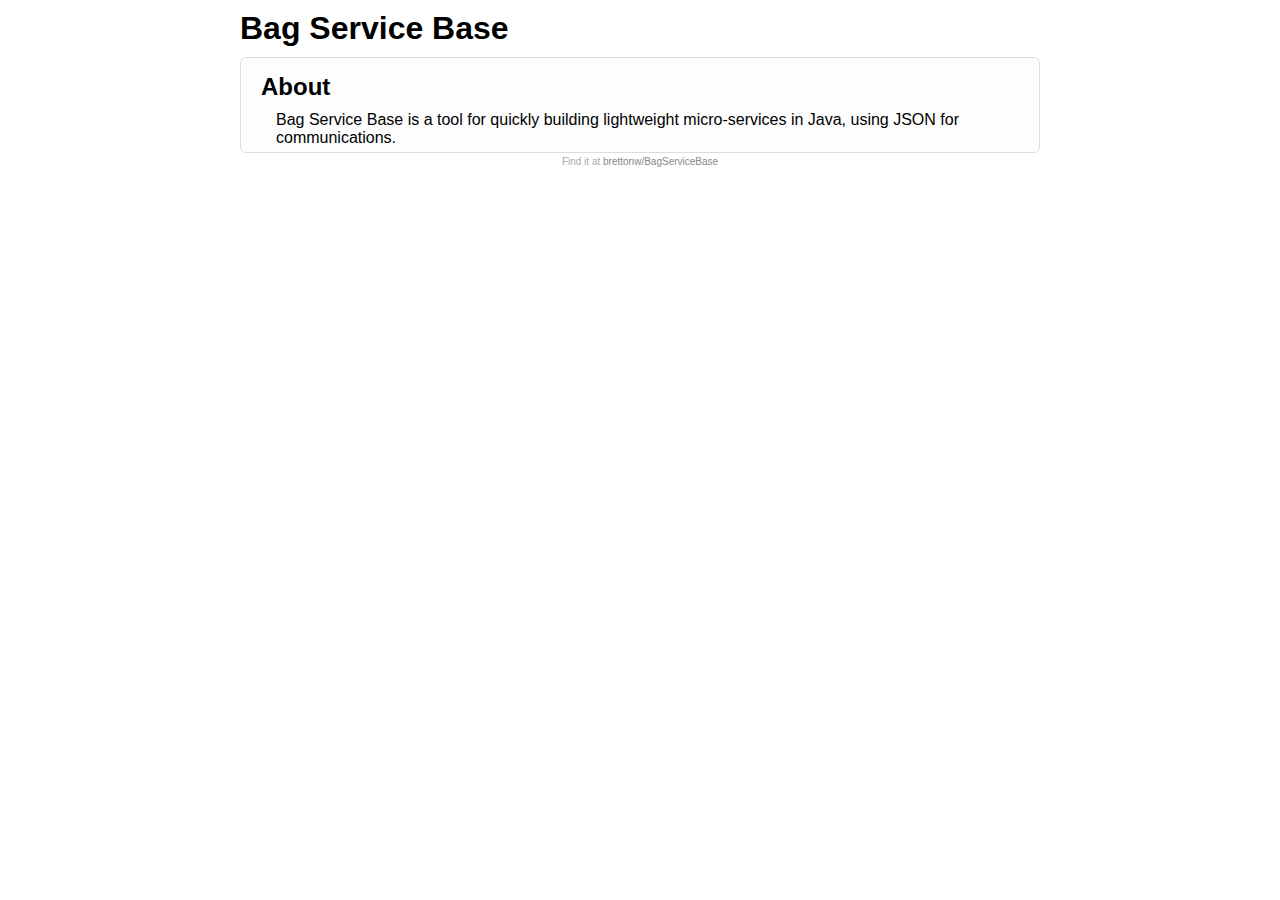
<file: website/index.html>
<!DOCTYPE html>
<html>
<head>
    <meta charset="UTF-8">
    <link rel="icon" type="image/png" href="img/icon.png?v=1"/>
    <link rel="stylesheet" href="css/bag-service-base.css" />
    <title>Bag Service Base</title>
</head>

<body>
<div id="help">
<h1>Bag Service Base</h1>
    <div class="container-div">
        <h2>About</h2>
        <div class="description-div">
            Bag Service Base is a tool for quickly building lightweight micro-services in Java, using JSON for communications.
        </div>
    </div>
</div>
<div class="content-center footer">Find it at <a class="footer-link" href="http://bag-service-base.brettonw.com">brettonw/BagServiceBase</a></div>

</body>
</html>
</file>
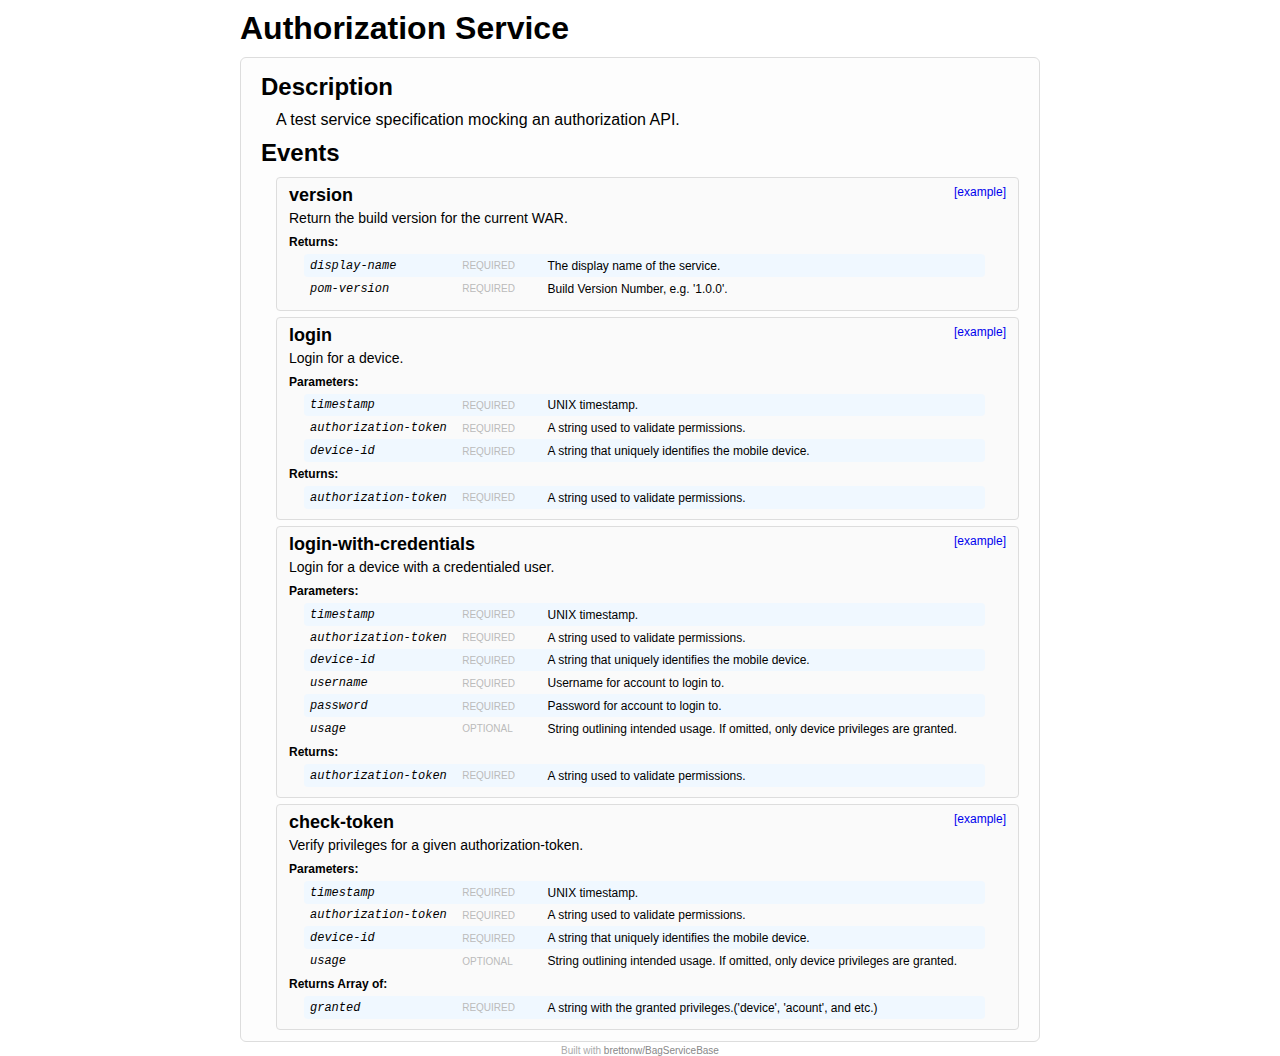
<file: website/test/index.html>
<!DOCTYPE html>
<html>
<head>
    <meta charset="UTF-8">
    <link rel="icon" type="image/png" href="img/icon.png?v=1"/>
    <link rel="stylesheet" href="../css/bag-service-base.css" />
    <title>Bag Service Base - Test</title>
</head>

<body>
<body>
<div id="service-base"></div>
</body>
</body>
</html>

<script src="../js/bag-service-base.js"></script>
<script>
    ServiceBase.api (function (api) {
        let html = ServiceBase.displaySpecification(api.specification);
        document.getElementById("service-base").innerHTML = html;

        // does the api have a version call?
        console.log (("version" in api) ? "has version" : "no version");
    }, "", "api.json");
</script>
</file>
<file: website/css/bag-service-base.css>
* { box-sizing:border-box; margin:0px; padding:0px; border-width:0px;  }
body { background-color:white; font-family:sans-serif; width:100%; max-width:800px; margin: 0 auto !important; float: none !important; }
h1 { margin:10px 0px; }
h2 { margin:10px 0px; }
.content-center { margin-left:auto; margin-right:auto; }
.container-div { border-radius:6px; border-width:1px; border-color:#ddd; border-style:solid; background:#fdfdfd; padding:5px 20px; }
.description-div { margin-left:15px; }
.events-div { margin-left:15px; }
.event-div { vertical-align:top; border-radius:4px; border-width:1px; border-color:#ddd; border-style:solid; background:#fafafa; margin-bottom:6px; padding:8px 12px 10px 12px; }
.event-name { font-weight:bold; font-size:18px; margin-bottom:6px; line-height:18px; vertical-align:top; }
.even-odd-title { font-weight:bold; font-size:12px; margin-bottom:6px; margin-top:6px; line-height:12px; vertical-align:top; }
.try-it { font-size:12px; font-weight:normal; text-decoration:none; float:right; line-height:12px; vertical-align:top; }
.event-description { font-size:14px; margin-bottom:10px; }
.even-odd-div { border-radius:4px; width:95%; font-size:12px; margin-left:15px; margin-right:10px; padding:4px 6px; }
.even-odd-name { vertical-align:middle; width:22%; font-family:monospace; font-style:italic; display:inline-block; }
.even-odd-description { vertical-align:middle; width:62%; display:inline-block; margin-left:5px; }
.even-odd-required { vertical-align:middle; width:12%; display:inline-block; margin-left:5px; color: #bbb; font-size:10px; }
.odd { background:aliceblue; }
.footer { width:50%; color:#aaa; font-size:10px; text-align:center; margin-top:3px; }
.footer-link { color:#888; font-size:10px; text-decoration:none; }
</file>
